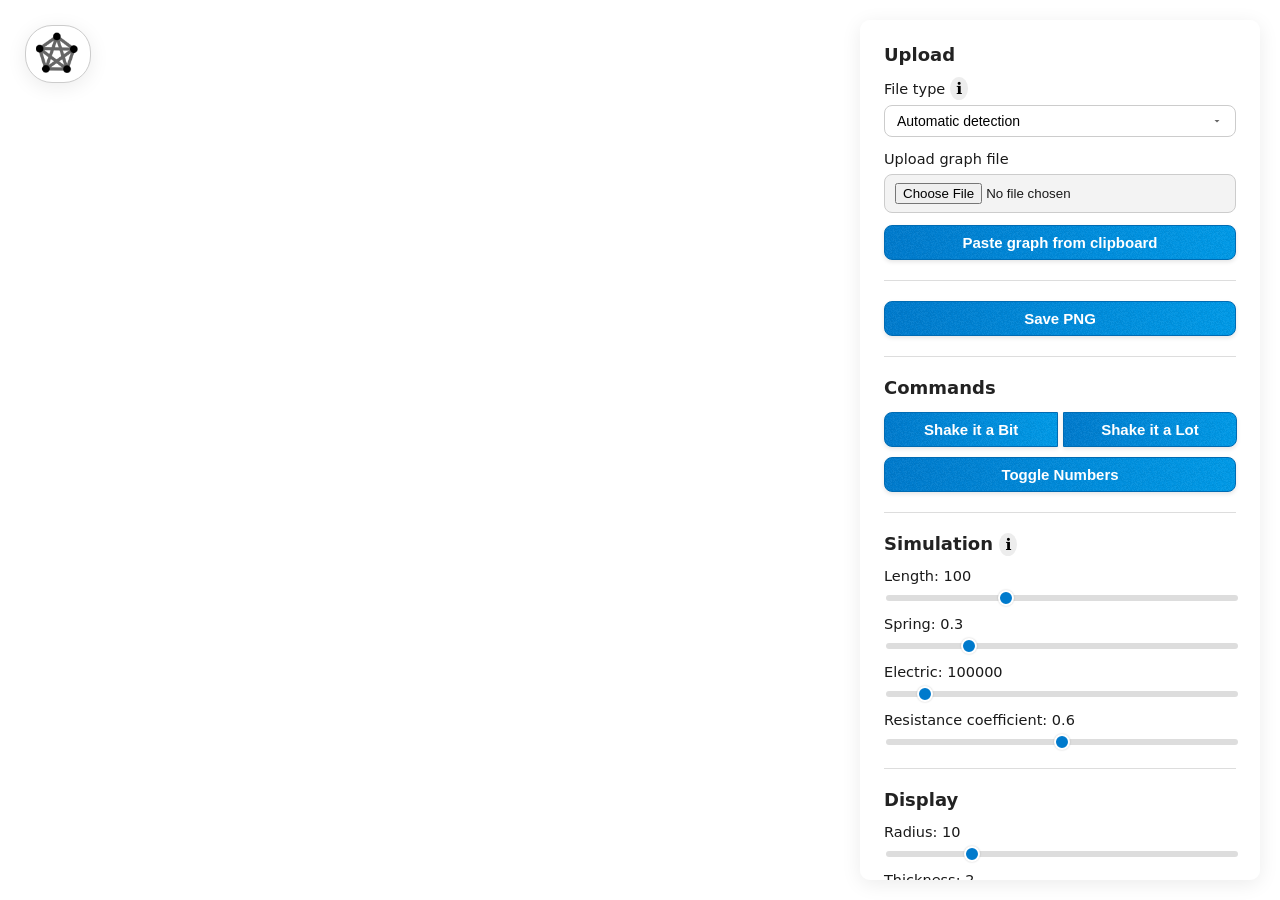
<file: index.html>
<!DOCTYPE html>
<html lang="en">

<head>
	<meta charset="UTF-8" />
	<title>Graph Visualisation</title>
	<link rel="icon" type="image/png" href="./favicon.png">
	<link rel="stylesheet" href="./style.css">
</head>

<body>
	<canvas id="graph"></canvas>
	<div id="logo-container">
		<a href="#"><img src="favicon.png" alt="logo" class="logo"></a>
		<pre class="logo-text">Developed by <strong>Gregor Potočnik</strong>     </pre>
	</div>
	<div id="menu">
		<h2>Upload</h2>

		<label>File type <a href="#help-formats" class="information"></a>
			<select id="fileType">
				<option value="auto" selected>Automatic detection</option>
				<option value="adj">Zero based adjacency (.adj)</option>
				<option value="adj1">One based adjacency (.adj)</option>
				<option value="g6">Graph6 (.g6)</option>
				<option value="s6">Sparse6 (.s6)</option>
			</select>
		</label>

		<label>Upload graph file
			<input id="fileInput" type="file" />
		</label>

		<button id="pasteBtn">Paste graph from clipboard</button>
		<hr>

		<button id="saveBtn">Save PNG</button>
		<hr>

		<h2>Commands</h2>
		<div class="button-row">
			<button id="shakeSmall">Shake it a Bit</button>
			<button id="shakeBig">Shake it a Lot</button>
		</div>
		<button id="toggleNum">Toggle Numbers</button>
		<hr>

		<h2>Simulation <a href="#help-parameters" class="information"></a></h2>
		<div class="slider" name="Length"><input id="len" type="range" min="50" max="200" step="1"></div>
		<div class="slider" name="Spring"><input id="spring" type="range" min="0.1" max="1" step="0.01"></div>
		<div class="slider" name="Electric"><input id="electric" type="range" min="10000" max="1000000" step="1000">
		</div>
		<div class="slider" name="Resistance coefficient"><input id="res" type="range" min="0.2" max="1" step="0.01">
		</div>
		<hr>

		<h2>Display</h2>
		<div class="slider" name="Radius"><input id="radius" type="range" min="1" max="40" step="1"></div>
		<div class="slider" name="Thickness"><input id="thick" type="range" min="1" max="20" step="1"></div>
		<hr>

		<h2 id="help-formats">Graph Formats</h2>

		<p><strong>Sparse6:</strong> A compact format for sparse graphs, used by <em>nauty</em> utilities. It is based
			on the adjacency list and always starts with a colon (<code>:</code>) to distinguish it from graph6.
			<a href="https://users.cecs.anu.edu.au/~bdm/data/formats.txt">More information.</a>
		</p>
		<p>Example (3d cube):
			<span class="code">:GaGsQQRQbR</span>
		</p>

		<p><strong>Graph6:</strong> A compact format for dense graphs, also used by <em>nauty</em>. It is based on the
			adjacency matrix.
			<a href="https://users.cecs.anu.edu.au/~bdm/data/formats.txt">More information.</a>
		</p>
		<p>Example (3d cube):
			<span class="code">Gs@ipo</span>
		</p>

		<p><strong>Adjacency List:</strong> Lists the neighbours of each vertex. The first line contains the neighbours
			of the first vertex, the second line for the second vertex, and so on. Neighbours can be separated by
			spaces, commas, or
			both. Lines may optionally begin with <code>vertex number:</code> for compatibility. Graphs can be written
			using 0-based or 1-based vertex numbering. The program will automatically detect the numbering by checking
			for the presence of zeroes in the file.</p>

		<p>Example (3d cube): <br>
		<div class="code" style="padding: 10px;">
			1: 8, 7, 4 <br>
			2: 8, 6, 7 <br>
			3: 8, 6, 4 <br>
			4: 3, 1, 5 <br>
			5: 4, 7, 6 <br>
			6: 3, 5, 2 <br>
			7: 1, 2, 5 <br>
			8: 1, 2, 3 <br>
		</div>
		</p>
		<hr>

		<h2 id="help-parameters">Simulation Parameters</h2>
		<p><strong>Length:</strong> Target edge length. Mainly affects the ratio between spring and electric forces.</p>
		<p><strong>Spring:</strong> Edge spring strength. Higher values give stronger edge influence.</p>
		<p><strong>Electric:</strong> Repulsion between vertices.</p>
		<p><strong>Resistance coefficient:</strong> Damps movement. Higher values reduce motion.</p>
		<p>Sliders don't support all possible values. You can set parameters manually via the browser's developer
			console, e.g. <span class="code">settings.resistanceCoefficient = 1.1;</span> (replace with any parameter
			and value).</p>

	</div>

	<script>
		/* --- canvas setup --- */
		const canvas = document.getElementById('graph');
		const ctx = canvas.getContext('2d');
		let CW, CH;
		function resize() {
			const menu = document.getElementById('menu');
			CW = canvas.width = window.innerWidth - menu.offsetWidth;
			CH = canvas.height = window.innerHeight;
		}
		window.addEventListener('resize', resize);
		resize();

		/* --- settings --- */
		const settings = {
			length: 100,
			spring: 0.3,
			electric: 1e5,
			resistanceCoefficient: 0.8,
			vertexRadius: 10,
			edgeThickness: 2,
			numbers: false
		};

		/* --- DOM -> settings binding --- */
		const bind = (id, key, f) => {
			const input = document.getElementById(id);
			if (!input) return;
			input.value = settings[key];

			const el = input.parentElement; // assuming .slider is the parent div
			const name = el.getAttribute('name');

			// Create label span
			const label = document.createElement('span');
			label.textContent = `${name}: ${input.value}`;
			label.style.display = 'block';
			label.style.marginBottom = '4px';
			label.className = 'slider-label';

			el.insertBefore(label, input);

			input.addEventListener('input', () => {
				settings[key] = f ? f(input.value) : +input.value;
				label.textContent = `${name}: ${input.value}`;
			});
		};

		bind('len', 'length');
		bind('spring', 'spring');
		bind('electric', 'electric');
		bind('res', 'resistance');
		bind('radius', 'vertexRadius');
		bind('thick', 'edgeThickness');


		/* --- graph data --- */
		let graph = [];  // adjacency list (0‑based)
		let vertices = [];

		function initVertices() {
			vertices = graph.map(() => ({
				x: Math.random() * 1000,
				y: Math.random() * 1000,
				vx: 0,
				vy: 0,
				m: 10
			}));
		}

		/* --- parsers --- */
		function parseAdj(text, zeroBased) {
			const lines = text.split(/\r?\n+/);

			return lines.map((raw, i) => {
				const idx = raw.indexOf(':');
				let rest = raw;
				if (idx !== -1) {
					rest = raw.slice(idx + 1);
				}
				rest = rest.trim();
				if (!rest) return [];

				// Replace commas with spaces, fold multiple spaces
				const tokens = rest.replace(/,/g, ' ').split(/\s+/);

				const neighbours = tokens.map(tok => {
					if (!/^\d+$/.test(tok))
						throw new Error(`Line ${i + 1} - non-numeric token "${tok}"`);
					const n = Number(tok);
					if (zeroBased) {
						return n;
					} else {
						return n - 1;
					}
				});

				return neighbours;
			});
		}

		function parseG6(text) {
			text = text.trim();
			if (text.startsWith('>>graph6<<')) text = text.slice(10);
			const vals = [...text].map(c => c.charCodeAt(0) - 63);
			let p = 0, n;
			if (vals[p] !== 63) { n = vals[p++]; }
			else if (vals[p + 1] !== 63) { n = (vals[p + 1] << 12) | (vals[p + 2] << 6) | vals[p + 3]; p += 4; }
			else { n = (vals[p + 2] << 30) | (vals[p + 3] << 24) | (vals[p + 4] << 18) | (vals[p + 5] << 12) | (vals[p + 6] << 6) | vals[p + 7]; p += 8; }
			const adj = Array.from({ length: n }, () => []);
			const data = vals.slice(p);
			let bit = 0;
			for (let j = 1; j < n; j++) {
				for (let i = 0; i < j; i++) {
					const byte = data[(bit / 6) | 0] ?? 0;
					const b = (byte >> (5 - (bit % 6))) & 1;
					if (b) { adj[i].push(j); adj[j].push(i); } bit++;
				}
			}
			return adj;
		}

		function parseS6(text) {
			text = text.trim();
			if (text.startsWith('>>sparse6<<')) text = text.slice(10);
			const line = (text.split(/\n/).find(l => l[0] === ':' || l[0] === ';') || '');
			if (!line || line[0] !== ':') throw 'not sparse6';
			const vals = [...line.slice(1)].map(c => c.charCodeAt(0) - 63);
			let p = 0, n;
			if (vals[p] !== 63) { n = vals[p++]; }
			else if (vals[p + 1] !== 63) { n = (vals[p + 1] << 12) | (vals[p + 2] << 6) | vals[p + 3]; p += 4; }
			else { n = (vals[p + 2] << 30) | (vals[p + 3] << 24) | (vals[p + 4] << 18) | (vals[p + 5] << 12) | (vals[p + 6] << 6) | vals[p + 7]; p += 8; }
			const adj = Array.from({ length: n }, () => []);
			const k = (n - 1).toString(2).length;
			let bits = '';
			for (let i = p; i < vals.length; i++) bits += vals[i].toString(2).padStart(6, '0');
			let idx = 0, v = 0;
			while (idx + 1 + k <= bits.length) {
				const b = bits[idx] === '1';
				const x = parseInt(bits.slice(idx + 1, idx + 1 + k), 2);
				idx += 1 + k;
				if (b) v++; if (x > v) v = x; else if (x < n && v < n) { adj[x].push(v); adj[v].push(x); }
			}
			return adj;
		}

		function loadGraph(text, type) {
			try {
				if (type === 'auto') {
					if (text.trim().includes('\n') || text.includes(',') || text.trim().includes(' ')) {
						const match = text.match(/^\s*(\d+)/);
						if (/\b0\b/.test(text)) type = 'adj';
						else type = 'adj1';
					} else if (text.trim()[0] == ':') {
						type = 's6';
					} else {
						type = 'g6';
					}
				}
				if (type === 'adj') graph = parseAdj(text, true);
				else if (type === 'adj1') graph = parseAdj(text, false);
				else if (type === 'g6') graph = parseG6(text);
				else if (type === 's6') graph = parseS6(text);
				else throw 'Unsupported type';
				initVertices();
			} catch (e) { alert('Parse error: ' + e); }
		}

		/* --- file input --- */
		const fileInput = document.getElementById('fileInput');
		const fileTypeSel = document.getElementById('fileType');

		fileInput.addEventListener('change', async e => {
			const file = e.target.files[0]; if (!file) return;
			const ext = file.name.split('.').pop().toLowerCase();
			const text = await file.text();
			const selType = fileTypeSel.value;
			const type = selType === 'auto' ? (ext === 'g6' || ext === 's6' ? ext : 'auto') : selType;
			loadGraph(text, type);
			main();
		});

		/* --- clipboard --- */
		document.getElementById('pasteBtn').addEventListener('click', async () => {
			try {
				const text = await navigator.clipboard.readText();
				if (!text) { alert('Clipboard empty'); return; }
				loadGraph(text, fileTypeSel.value);
				main();
			} catch (e) { alert('Clipboard access denied.'); }
		});

		/* --- physics helpers --- */
		const dist = (a, b) => Math.hypot(a.x - b.x, a.y - b.y);

		function simulate() {
			if (dragging !== null) { vertices[dragging].vx = vertices[dragging].vy = 0; }
			const len = settings.length; const k = settings.spring; const q = settings.electric; const r = settings.resistanceCoefficient;
			for (let i = 0; i < graph.length; i++) {
				for (let j = i + 1; j < graph.length; j++) {
					const d = dist(vertices[i], vertices[j]) || 1;
					const spring = graph[i].includes(j) ? (d - len) * k : 0;
					const elec = q / d ** 2;
					const dx = (vertices[j].x - vertices[i].x) / d; const dy = (vertices[j].y - vertices[i].y) / d;
					const fx = -elec * dx + spring * dx;
					const fy = -elec * dy + spring * dy;
					vertices[i].vx += fx / vertices[i].m; vertices[i].vy += fy / vertices[i].m;
					vertices[j].vx -= fx / vertices[j].m; vertices[j].vy -= fy / vertices[j].m;
				}
			}
			vertices.forEach(v => { v.vx *= r; v.vy *= r; v.x += v.vx; v.y += v.vy; });
		}

		/* --- view state --- */
		const view = { cx: 0, cy: 0, scale: 1 };
		function worldToScreen(wx, wy) { return { x: (wx - view.cx) * view.scale + CW / 2, y: (wy - view.cy) * view.scale + CH / 2 }; }
		function screenToWorld(sx, sy) { return { x: (sx - CW / 2) / view.scale + view.cx, y: (sy - CH / 2) / view.scale + view.cy }; }

		/* --- dragging --- */
		let dragging = null; const dragOffset = { x: 0, y: 0 };
		canvas.addEventListener('mousedown', e => {
			if (!graph.length) return;
			const posW = screenToWorld(e.offsetX, e.offsetY);
			for (let i = 0; i < vertices.length; i++) {
				if (dist(vertices[i], posW) <= settings.vertexRadius / view.scale) {
					dragging = i; dragOffset.x = vertices[i].x - posW.x; dragOffset.y = vertices[i].y - posW.y; vertices[i].vx = vertices[i].vy = 0; break;
				}
			}
		});
		window.addEventListener('mousemove', e => {
			if (dragging === null) return; const rect = canvas.getBoundingClientRect(); const posW = screenToWorld(e.clientX - rect.left, e.clientY - rect.top); vertices[dragging].x = posW.x + dragOffset.x; vertices[dragging].y = posW.y + dragOffset.y;
		});
		window.addEventListener('mouseup', () => dragging = null);

		canvas.addEventListener('mousemove', e => {
			if (dragging !== null) return;
			if (!graph.length) { canvas.style.cursor = 'default'; return; }
			const posW = screenToWorld(e.offsetX, e.offsetY);
			const hit = vertices.some(v => dist(v, posW) <= settings.vertexRadius / view.scale);
			canvas.style.cursor = hit ? 'pointer' : 'default';
		});

		/* --- drawing --- */
		function drawGraph() {
			ctx.clearRect(0, 0, CW, CH);
			if (!graph.length) return;
			const xs = vertices.map(v => v.x), ys = vertices.map(v => v.y);
			const minx = Math.min(...xs), maxx = Math.max(...xs), miny = Math.min(...ys), maxy = Math.max(...ys);
			view.cx = (minx + maxx) / 2; view.cy = (miny + maxy) / 2; view.scale = Math.min((CW - 100) / (maxx - minx || 1), (CH - 100) / (maxy - miny || 1));
			ctx.lineWidth = settings.edgeThickness; ctx.strokeStyle = '#666';
			for (let i = 0; i < graph.length; i++) {
				for (const j of graph[i]) if (j > i) { const a = worldToScreen(vertices[i].x, vertices[i].y); const b = worldToScreen(vertices[j].x, vertices[j].y); ctx.beginPath(); ctx.moveTo(a.x, a.y); ctx.lineTo(b.x, b.y); ctx.stroke(); }
			}
			ctx.fillStyle = '#000'; ctx.font = (settings.vertexRadius + 2) + 'px system-ui';
			for (let i = 0; i < vertices.length; i++) {
				const s = worldToScreen(vertices[i].x, vertices[i].y);
				ctx.beginPath(); ctx.arc(s.x, s.y, settings.vertexRadius, 0, Math.PI * 2);
				ctx.fill();
				if (settings.numbers) {
					ctx.fillText(i, s.x + settings.vertexRadius + 2, s.y);
				}
			}
		}

		/* --- UI actions --- */
		document.getElementById('toggleNum').onclick = () => settings.numbers = !settings.numbers;
		const shake = f => vertices.forEach(v => { v.vx += (Math.random() - 0.5) * f; v.vy += (Math.random() - 0.5) * f; });
		document.getElementById('shakeBig').onclick = () => shake(200);
		document.getElementById('shakeSmall').onclick = () => shake(40);
		document.getElementById('saveBtn').onclick = () => { const link = document.createElement('a'); link.download = 'graph.png'; link.href = canvas.toDataURL('image/png'); link.click(); };

		/* --- main loop --- */
		let last = 0;
		const maxFPS = 50;
		const frameDelay = 1000 / maxFPS;

		let running = false;

		function main() {
			if (running) return;
			running = true;

			function loop(ts) {
				if (!running) return;

				if (ts - last >= frameDelay) {
					last = ts;
					simulate();
					drawGraph();
				}

				requestAnimationFrame(loop);
			}

			requestAnimationFrame(loop);
		}
	</script>
</body>

</html>
</file>
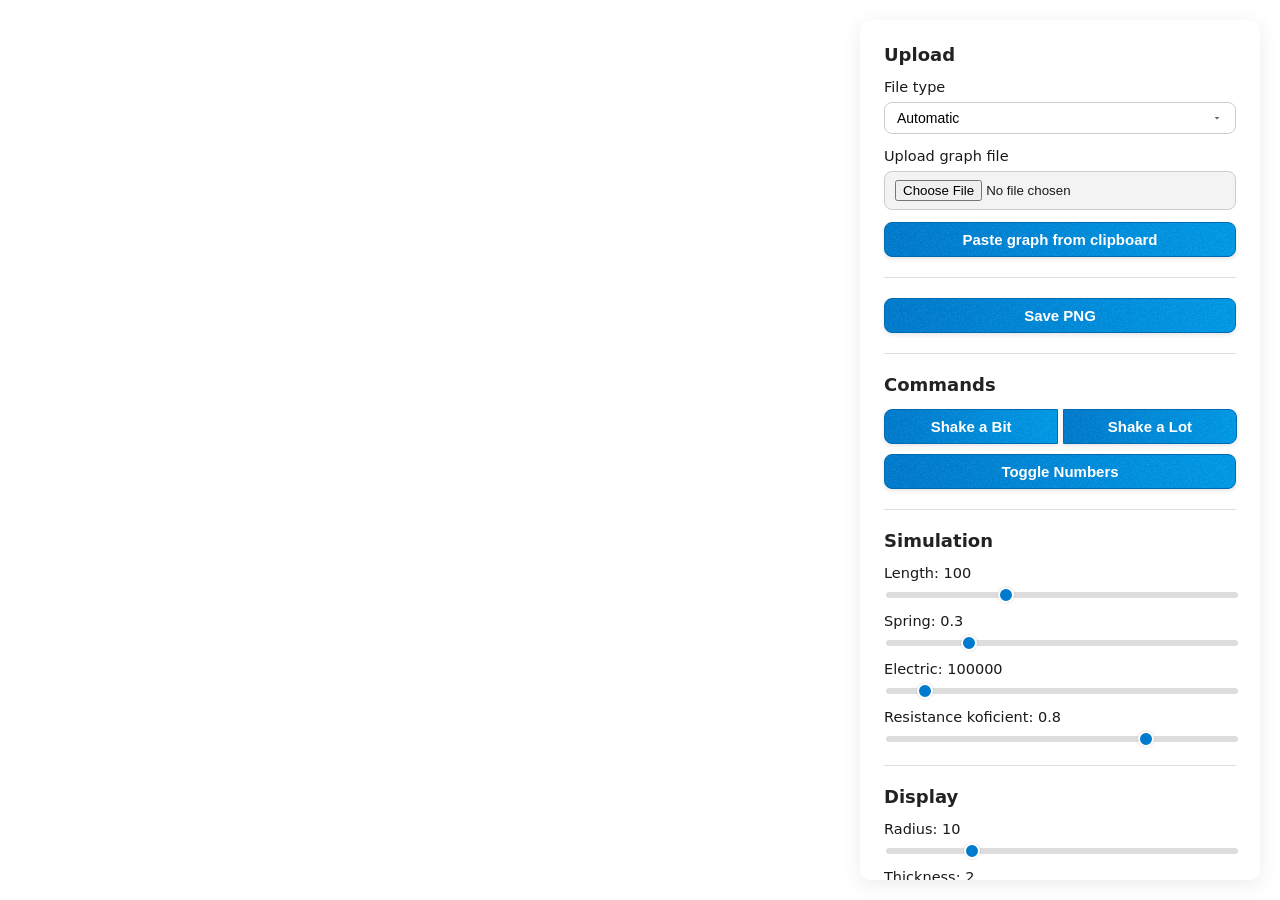
<file: main.html>
<!DOCTYPE html>
<html lang="en">

<head>
	<meta charset="UTF-8" />
	<title>Graph Visualisation</title>
	<link rel="stylesheet" href="./style.css">
</head>

<body>
	<canvas id="graph"></canvas>
	<div id="menu">
		<h2>Upload</h2>

		<label>File type
			<select id="fileType">
				<option value="auto" selected>Automatic</option>
				<option value="adj">Zero based adjacency (.adj)</option>
				<option value="adj1">One based adjacency (.adj)</option>
				<option value="g6">Graph6 (.g6)</option>
				<option value="s6">Sparse6 (.s6)</option>
			</select>
		</label>

		<label>Upload graph file
			<input id="fileInput" type="file" />
		</label>

		<button id="pasteBtn">Paste graph from clipboard</button>
		<hr />

		<button id="saveBtn">Save PNG</button>
		<hr />

		<h2>Commands</h2>
		<div class="button-row">
			<button id="shakeSmall">Shake a Bit</button>
			<button id="shakeBig">Shake a Lot</button>
		</div>
		<button id="toggleNum">Toggle Numbers</button>
		<hr />

		<h2>Simulation</h2>
		<div class="slider" name="Length"><input id="len" type="range" min="50" max="200" step="1"></div>
		<div class="slider" name="Spring"><input id="spring" type="range" min="0.1" max="1" step="0.01"></div>
		<div class="slider" name="Electric"><input id="electric" type="range" min="10000" max="1000000" step="1000">
		</div>
		<div class="slider" name="Resistance koficient"><input id="res" type="range" min="0.2" max="1" step="0.01">
		</div>
		<hr />

		<h2>Display</h2>
		<div class="slider" name="Radius"><input id="radius" type="range" min="1" max="40" step="1"></div>
		<div class="slider" name="Thickness"><input id="thick" type="range" min="1" max="20" step="1"></div>
	</div>
	<script>
		/* --- canvas setup --- */
		const canvas = document.getElementById('graph');
		const ctx = canvas.getContext('2d');
		let CW, CH;
		function resize() {
			const menu = document.getElementById('menu');
			CW = canvas.width = window.innerWidth - menu.offsetWidth;
			CH = canvas.height = window.innerHeight;
		}
		window.addEventListener('resize', resize);
		resize();

		/* --- settings --- */
		const settings = {
			length: 100,
			spring: 0.3,
			electric: 1e5,
			resistance: 0.8,
			vertexRadius: 10,
			edgeThickness: 2,
			numbers: false
		};

		/* --- DOM -> settings binding --- */
		const bind = (id, key, f) => {
			const input = document.getElementById(id);
			if (!input) return;
			input.value = settings[key];

			const el = input.parentElement; // assuming .slider is the parent div
			const name = el.getAttribute('name');

			// Create label span
			const label = document.createElement('span');
			label.textContent = `${name}: ${input.value}`;
			label.style.display = 'block';
			label.style.marginBottom = '4px';
			label.className = 'slider-label';

			el.insertBefore(label, input);

			input.addEventListener('input', () => {
				settings[key] = f ? f(input.value) : +input.value;
				label.textContent = `${name}: ${input.value}`;
			});
		};

		bind('len', 'length');
		bind('spring', 'spring');
		bind('electric', 'electric');
		bind('res', 'resistance');
		bind('radius', 'vertexRadius');
		bind('thick', 'edgeThickness');


		/* --- graph data --- */
		let graph = [];  // adjacency list (0‑based)
		let vertices = [];

		function initVertices() {
			vertices = graph.map(() => ({
				x: Math.random() * 1000,
				y: Math.random() * 1000,
				vx: 0,
				vy: 0,
				m: 10
			}));
		}

		/* --- parsers --- */
		function parseAdj(text, zeroBased) {
			const lines = text.split(/\r?\n+/);

			return lines.map((raw, i) => {
				const idx = raw.indexOf(':');
				let rest = raw;
				if (idx !== -1) {
					rest = raw.slice(idx + 1);
				}

				if (!rest) return [];

				// Replace commas with spaces, fold multiple spaces
				const tokens = rest.replace(/,/g, ' ').split(/\s+/);

				const neighbours = tokens.map(tok => {
					if (!/^\d+$/.test(tok))
						throw new Error(`Line ${i + 1} - non-numeric token "${tok}"`);
					const n = Number(tok);
					if (zeroBased) {
						return n;
					} else {
						return n - 1;
					}
				});

				return neighbours;
			});
		}

		function parseG6(text) {
			text = text.trim();
			if (text.startsWith('>>graph6<<')) text = text.slice(10);
			const vals = [...text].map(c => c.charCodeAt(0) - 63);
			let p = 0, n;
			if (vals[p] !== 63) { n = vals[p++]; }
			else if (vals[p + 1] !== 63) { n = (vals[p + 1] << 12) | (vals[p + 2] << 6) | vals[p + 3]; p += 4; }
			else { n = (vals[p + 2] << 30) | (vals[p + 3] << 24) | (vals[p + 4] << 18) | (vals[p + 5] << 12) | (vals[p + 6] << 6) | vals[p + 7]; p += 8; }
			const adj = Array.from({ length: n }, () => []);
			const data = vals.slice(p);
			let bit = 0;
			for (let j = 1; j < n; j++) {
				for (let i = 0; i < j; i++) {
					const byte = data[(bit / 6) | 0] ?? 0;
					const b = (byte >> (5 - (bit % 6))) & 1;
					if (b) { adj[i].push(j); adj[j].push(i); } bit++;
				}
			}
			return adj;
		}

		function parseS6(text) {
			text = text.trim();
			if (text.startsWith('>>sparse6<<')) text = text.slice(10);
			const line = (text.split(/\n/).find(l => l[0] === ':' || l[0] === ';') || '');
			if (!line || line[0] !== ':') throw 'not sparse6';
			const vals = [...line.slice(1)].map(c => c.charCodeAt(0) - 63);
			let p = 0, n;
			if (vals[p] !== 63) { n = vals[p++]; }
			else if (vals[p + 1] !== 63) { n = (vals[p + 1] << 12) | (vals[p + 2] << 6) | vals[p + 3]; p += 4; }
			else { n = (vals[p + 2] << 30) | (vals[p + 3] << 24) | (vals[p + 4] << 18) | (vals[p + 5] << 12) | (vals[p + 6] << 6) | vals[p + 7]; p += 8; }
			const adj = Array.from({ length: n }, () => []);
			const k = (n - 1).toString(2).length;
			let bits = '';
			for (let i = p; i < vals.length; i++) bits += vals[i].toString(2).padStart(6, '0');
			let idx = 0, v = 0;
			while (idx + 1 + k <= bits.length) {
				const b = bits[idx] === '1';
				const x = parseInt(bits.slice(idx + 1, idx + 1 + k), 2);
				idx += 1 + k;
				if (b) v++; if (x > v) v = x; else if (x < n && v < n) { adj[x].push(v); adj[v].push(x); }
			}
			return adj;
		}

		function loadGraph(text, type) {
			try {
				if (type === 'auto') {
					if (text.trim().includes('\n') || text.includes(',') || text.trim().includes(' ')) {
						const match = text.match(/^\s*(\d+)/);
						if (/\b0\b/.test(text)) type = 'adj';
						else type = 'adj1';
					} else if (text.trim()[0] == ':') {
						type = 's6';
					} else {
						type = 'g6';
					}
				}
				if (type === 'adj') graph = parseAdj(text, true);
				else if (type === 'adj1') graph = parseAdj(text, false);
				else if (type === 'g6') graph = parseG6(text);
				else if (type === 's6') graph = parseS6(text);
				else throw 'Unsupported type';
				initVertices();
			} catch (e) { alert('Parse error: ' + e); }
		}

		/* --- file input --- */
		const fileInput = document.getElementById('fileInput');
		const fileTypeSel = document.getElementById('fileType');

		fileInput.addEventListener('change', async e => {
			const file = e.target.files[0]; if (!file) return;
			const ext = file.name.split('.').pop().toLowerCase();
			const text = await file.text();
			const selType = fileTypeSel.value;
			const type = selType === 'auto' ? (ext === 'g6' || ext === 's6' ? ext : 'auto') : selType;
			loadGraph(text, type);
			main();
		});

		/* --- clipboard --- */
		document.getElementById('pasteBtn').addEventListener('click', async () => {
			try {
				const text = await navigator.clipboard.readText();
				if (!text) { alert('Clipboard empty'); return; }
				loadGraph(text, fileTypeSel.value);
				main();
			} catch (e) { alert('Clipboard access denied.'); }
		});

		/* --- physics helpers --- */
		const dist = (a, b) => Math.hypot(a.x - b.x, a.y - b.y);

		function simulate() {
			if (dragging !== null) { vertices[dragging].vx = vertices[dragging].vy = 0; }
			const len = settings.length; const k = settings.spring; const q = settings.electric; const r = settings.resistance;
			for (let i = 0; i < graph.length; i++) {
				for (let j = i + 1; j < graph.length; j++) {
					const d = dist(vertices[i], vertices[j]) || 1;
					const spring = graph[i].includes(j) ? (d - len) * k : 0;
					const elec = q / d ** 2;
					const dx = (vertices[j].x - vertices[i].x) / d; const dy = (vertices[j].y - vertices[i].y) / d;
					const fx = -elec * dx + spring * dx;
					const fy = -elec * dy + spring * dy;
					vertices[i].vx += fx / vertices[i].m; vertices[i].vy += fy / vertices[i].m;
					vertices[j].vx -= fx / vertices[j].m; vertices[j].vy -= fy / vertices[j].m;
				}
			}
			vertices.forEach(v => { v.vx *= r; v.vy *= r; v.x += v.vx; v.y += v.vy; });
		}

		/* --- view state --- */
		const view = { cx: 0, cy: 0, scale: 1 };
		function worldToScreen(wx, wy) { return { x: (wx - view.cx) * view.scale + CW / 2, y: (wy - view.cy) * view.scale + CH / 2 }; }
		function screenToWorld(sx, sy) { return { x: (sx - CW / 2) / view.scale + view.cx, y: (sy - CH / 2) / view.scale + view.cy }; }

		/* --- dragging --- */
		let dragging = null; const dragOffset = { x: 0, y: 0 };
		canvas.addEventListener('mousedown', e => {
			if (!graph.length) return;
			const posW = screenToWorld(e.offsetX, e.offsetY);
			for (let i = 0; i < vertices.length; i++) {
				if (dist(vertices[i], posW) <= settings.vertexRadius / view.scale) {
					dragging = i; dragOffset.x = vertices[i].x - posW.x; dragOffset.y = vertices[i].y - posW.y; vertices[i].vx = vertices[i].vy = 0; break;
				}
			}
		});
		window.addEventListener('mousemove', e => {
			if (dragging === null) return; const rect = canvas.getBoundingClientRect(); const posW = screenToWorld(e.clientX - rect.left, e.clientY - rect.top); vertices[dragging].x = posW.x + dragOffset.x; vertices[dragging].y = posW.y + dragOffset.y;
		});
		window.addEventListener('mouseup', () => dragging = null);

		canvas.addEventListener('mousemove', e => {
			if (dragging !== null) return;
			if (!graph.length) { canvas.style.cursor = 'default'; return; }
			const posW = screenToWorld(e.offsetX, e.offsetY);
			const hit = vertices.some(v => dist(v, posW) <= settings.vertexRadius / view.scale);
			canvas.style.cursor = hit ? 'pointer' : 'default';
		});

		/* --- drawing --- */
		function drawGraph() {
			ctx.clearRect(0, 0, CW, CH);
			if (!graph.length) return;
			const xs = vertices.map(v => v.x), ys = vertices.map(v => v.y);
			const minx = Math.min(...xs), maxx = Math.max(...xs), miny = Math.min(...ys), maxy = Math.max(...ys);
			view.cx = (minx + maxx) / 2; view.cy = (miny + maxy) / 2; view.scale = Math.min((CW - 100) / (maxx - minx || 1), (CH - 100) / (maxy - miny || 1));
			ctx.lineWidth = settings.edgeThickness; ctx.strokeStyle = '#666';
			for (let i = 0; i < graph.length; i++) {
				for (const j of graph[i]) if (j > i) { const a = worldToScreen(vertices[i].x, vertices[i].y); const b = worldToScreen(vertices[j].x, vertices[j].y); ctx.beginPath(); ctx.moveTo(a.x, a.y); ctx.lineTo(b.x, b.y); ctx.stroke(); }
			}
			ctx.fillStyle = '#000'; ctx.font = (settings.vertexRadius + 2) + 'px system-ui';
			for (let i = 0; i < vertices.length; i++) {
				const s = worldToScreen(vertices[i].x, vertices[i].y);
				ctx.beginPath(); ctx.arc(s.x, s.y, settings.vertexRadius, 0, Math.PI * 2);
				ctx.fill();
				if (settings.numbers) {
					ctx.fillText(i, s.x + settings.vertexRadius + 2, s.y);
				}
			}
		}

		/* --- UI actions --- */
		document.getElementById('toggleNum').onclick = () => settings.numbers = !settings.numbers;
		const shake = f => vertices.forEach(v => { v.vx += (Math.random() - 0.5) * f; v.vy += (Math.random() - 0.5) * f; });
		document.getElementById('shakeBig').onclick = () => shake(200);
		document.getElementById('shakeSmall').onclick = () => shake(40);
		document.getElementById('saveBtn').onclick = () => { const link = document.createElement('a'); link.download = 'graph.png'; link.href = canvas.toDataURL('image/png'); link.click(); };

		/* --- main loop --- */
		let last = 0;
		const maxFPS = 50;
		const frameDelay = 1000 / maxFPS;

		let running = false;

		function main() {
			if (running) return;
			running = true;

			function loop(ts) {
				if (!running) return;

				if (ts - last >= frameDelay) {
					last = ts;
					simulate();
					drawGraph();
				}

				requestAnimationFrame(loop);
			}

			requestAnimationFrame(loop);
		}
	</script>
</body>

</html>
</file>
<file: style.css>
/* Layout */
:root {
    --noise-texture: url([data-uri]);
    --menu-width: 400px;
}

html,
body {
    margin: 0;
    padding: 0;
    height: 100%;
    width: 100%;
    position: relative;
    font-family: system-ui, sans-serif;
    background: #ffffff;
    color: #1a1a1a;
    font-size: 14.5px;
}

/* Graph Area */
#graph {
    position: absolute;
    top: 0;
    left: 0;
    /* Leave room for menu */
    right: var(--menu-width);
    bottom: 0;
    background: #fff;
    cursor: default;

    background: #ffffff;
    cursor: default;
}

/* Sidebar Menu */
#menu {
    position: absolute;
    top: 20px;
    right: 20px;
    width: var(--menu-width);
    /* account for top/bottom margins */
    height: calc(100% - 40px);
    overflow-y: auto;
    background: #ffffff;
    box-shadow: 0 4px 20px rgba(0, 0, 0, 0.08);
    box-sizing: border-box;
    padding: 24px;
    border-radius: 10px;
}

#menu:hover {
    box-shadow: 0 6px 24px rgba(0, 0, 0, 0.1);
}

/* Typography */
h2 {
    margin: 0 0 14px 0;
    font-size: 18px;
    font-weight: 600;
    color: #222;
}

select,
input {
    margin-top: 7px;
}

/* Select */
select {
    width: 100%;
    margin-bottom: 14px;
    padding: 7px 12px;
    border: 1px solid #ccc;
    border-radius: 8px;
    background: linear-gradient(to bottom, #ffffff, #f3f3f3);
    font-size: 14px;
    appearance: none;
    background-image: url('data:image/svg+xml;utf8,<svg fill="%23666" height="16" viewBox="0 0 24 24" width="16" xmlns="http://www.w3.org/2000/svg"><path d="M7 10l5 5 5-5z"/></svg>');
    background-repeat: no-repeat;
    background-position: right 12px center;
    background-size: 12px;
    cursor: pointer;
    transition: border 0.2s ease, box-shadow 0.2s ease;
}

select:focus {
    outline: none;
    border-color: #007acc;
    box-shadow: 0 0 0 3px rgba(0, 122, 204, 0.2);
}

/* Form Inputs */
input[type="file"] {
    display: block;
    width: 100%;
    box-sizing: border-box;
    margin-bottom: 12px;
    padding: 8px 10px;
    border: 1px solid #ccc;
    border-radius: 8px;
    background: #f3f3f3;
    transition: border 0.2s ease;
}

input[type="file"]:focus {
    border-color: #007acc;
}

/* Buttons */
button {
    display: block;
    width: 100%;
    margin: 10px 0;
    padding: 8px;
    border: 1px solid #006bb3;
    border-radius: 8px;
    background: linear-gradient(to right, #007acc, #0099e6), var(--noise-texture);
    background-blend-mode: overlay;
    background-repeat: repeat;
    color: white;
    font-weight: 600;
    font-size: 15px;
    cursor: pointer;
    transition: background 0.2s ease-in-out, box-shadow 0.2s ease, border 0.2s ease;
    box-shadow: 0 2px 4px rgba(0, 0, 0, 0.1);
}

button:hover {
    background: linear-gradient(to right, #005fa3, #0077c8), var(--noise-texture);
    border: 1px solid #005fa3;
    box-shadow: 0 3px 6px rgba(0, 0, 0, 0.15);
}

.button-row {
    margin: 10px 0;
    white-space: nowrap;
}

.button-row button {
    display: inline-block;
    width: 49.5%;
    margin: 0;
    vertical-align: top;
    border-radius: 8px 0 0 8px;
}

.button-row button:last-child {
    border-radius: 0 8px 8px 0;
}


/* Sliders */
.slider {
    margin: 12px 0;
}

.slider>input[type="range"] {
    width: 100%;
    height: 6px;
    background: #ddd;
    border-radius: 5px;
    appearance: none;
    outline: none;
    margin-top: 6px;
    cursor: pointer;
}

input[type="range"]::-webkit-slider-thumb {
    appearance: none;
    height: 16px;
    width: 16px;
    border-radius: 50%;
    background: #007acc;
    cursor: pointer;
    transition: background 0.2s ease;
    border: 2px solid white;
    box-shadow: 0 0 2px rgba(0, 0, 0, 0.2);
}

input[type="range"]::-moz-range-thumb {
    height: 16px;
    width: 16px;
    border-radius: 50%;
    background: #007acc;
    cursor: pointer;
    border: 2px solid white;
    box-shadow: 0 0 2px rgba(0, 0, 0, 0.2);
}

input[type="range"]::-webkit-slider-thumb:hover,
input[type="range"]::-moz-range-thumb:hover {
    background: #005fa3;
}

/* Divider */
hr {
    border: 0;
    border-top: 1px solid #ddd;
    margin: 20px 0;
}

/* Code */
.code {
    font-size: 12px;
    font-family: monospace;
    background-color: #ededed;
    padding: 5px;
    border-radius: 2px;
}

/* Help button */
.information {
    text-decoration: none;
    background-color: #ededed;
    color: black;
    font-size: 16px;
    border-radius: 100%;
    padding: 2px 6px;
    cursor: help;
}

.information:hover {
    color: black;
}

.information:visited {
    color: black;
}

.information::after {
    content: "ℹ";
}

/* Logo */
#logo-container {
    position: absolute;
    top: 25px;
    left: 25px;
    height: 50px;
    padding: 3px;

    border: 1px solid #ccc;
    border-radius: 27px;
    background-color: white;
    box-shadow: 0 4px 20px rgba(0, 0, 0, 0.08);

    display: flex;
    align-items: center;
    gap: 5px;

    width: fit-content;
}

#logo-container a {
    height: 100%;
}

.logo {
    height: 100%;
    aspect-ratio: 1;
    padding: 1px 0 2px 3px;
}

.logo-text {
    max-width: 0;
    overflow: hidden;
    font-family: system-ui, sans-serif;

    opacity: 0;
    transition:
        max-width 0.4s ease,
        opacity 0.3s ease 0.1s,
        margin-left 0.3s ease;

    margin-left: 0;
}

#logo-container:hover .logo-text {
    max-width: 300px;
    /* set wide enough for the full text */
    opacity: 1;
    margin-left: 5px;
}
</file>
